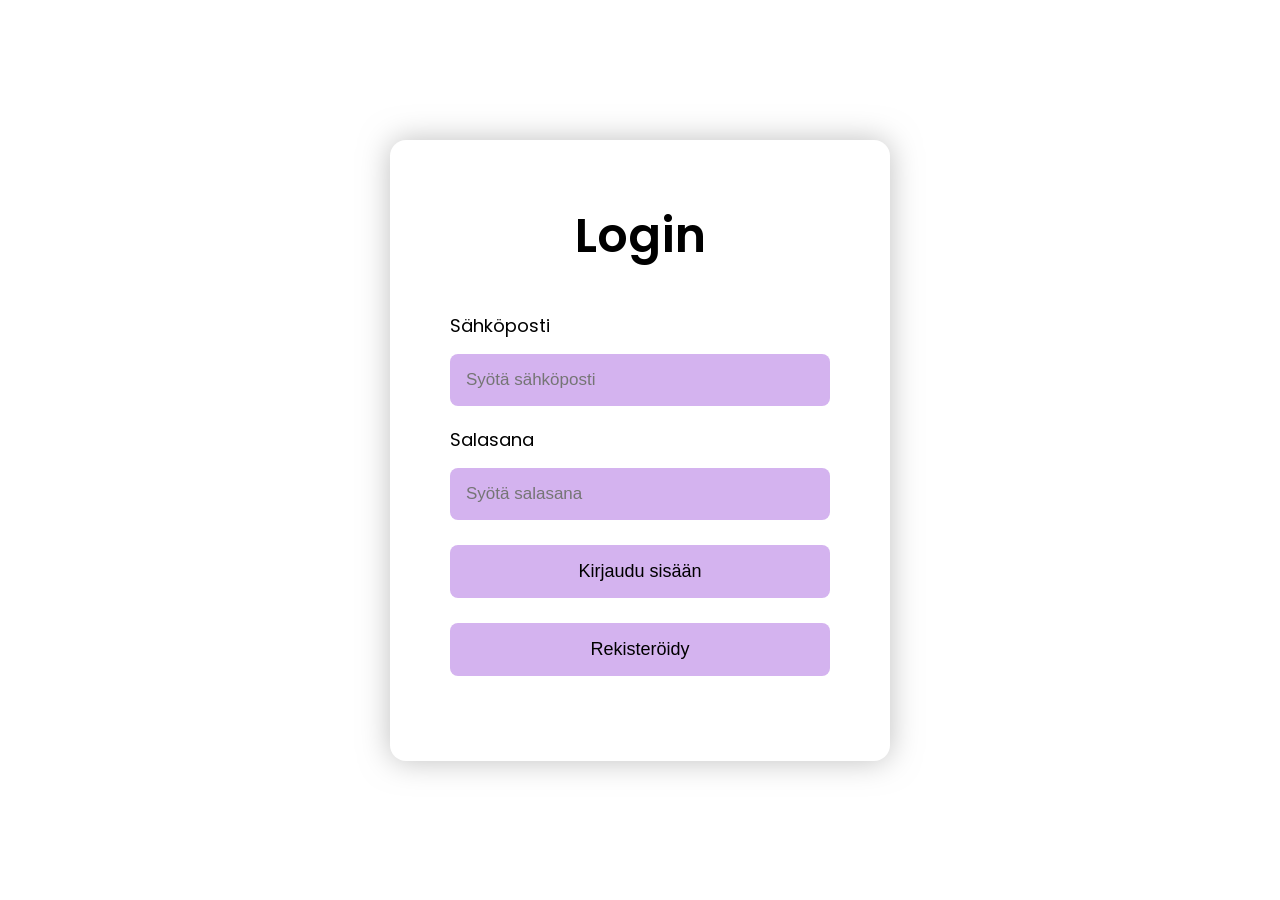
<file: index.html>
<!DOCTYPE html>
<html lang="fi">

<head>
    <meta charset="UTF-8">

    <title>Mediakirjasto</title>

    <link rel="stylesheet" href="style.css">

    <link rel="preconnect"
        href="https://fonts.googleapis.com">

    <link rel="preconnect"
        href="https://fonts.gstatic.com"
        crossorigin>

    <link href="https://fonts.googleapis.com/css2?family=Poppins:wght@300;400;600&display=swap"
        rel="stylesheet">
</head>

<body>

    <div class="container">

        <h1>Login</h1>

        <label>Sähköposti</label>

        <input
            type="email"
            id="email"
            placeholder="Syötä sähköposti">

        <label>Salasana</label>

        <input
            type="password"
            id="password"
            placeholder="Syötä salasana">

            <button onclick="login()">
                Kirjaudu sisään
            </button>

            <button onclick="window.location.href='Rekisteri.html'">
                Rekisteröidy
            </button>

        <p id="message"></p>

    </div>

    <script src="script.js"></script>

</body>

</html>
</file>
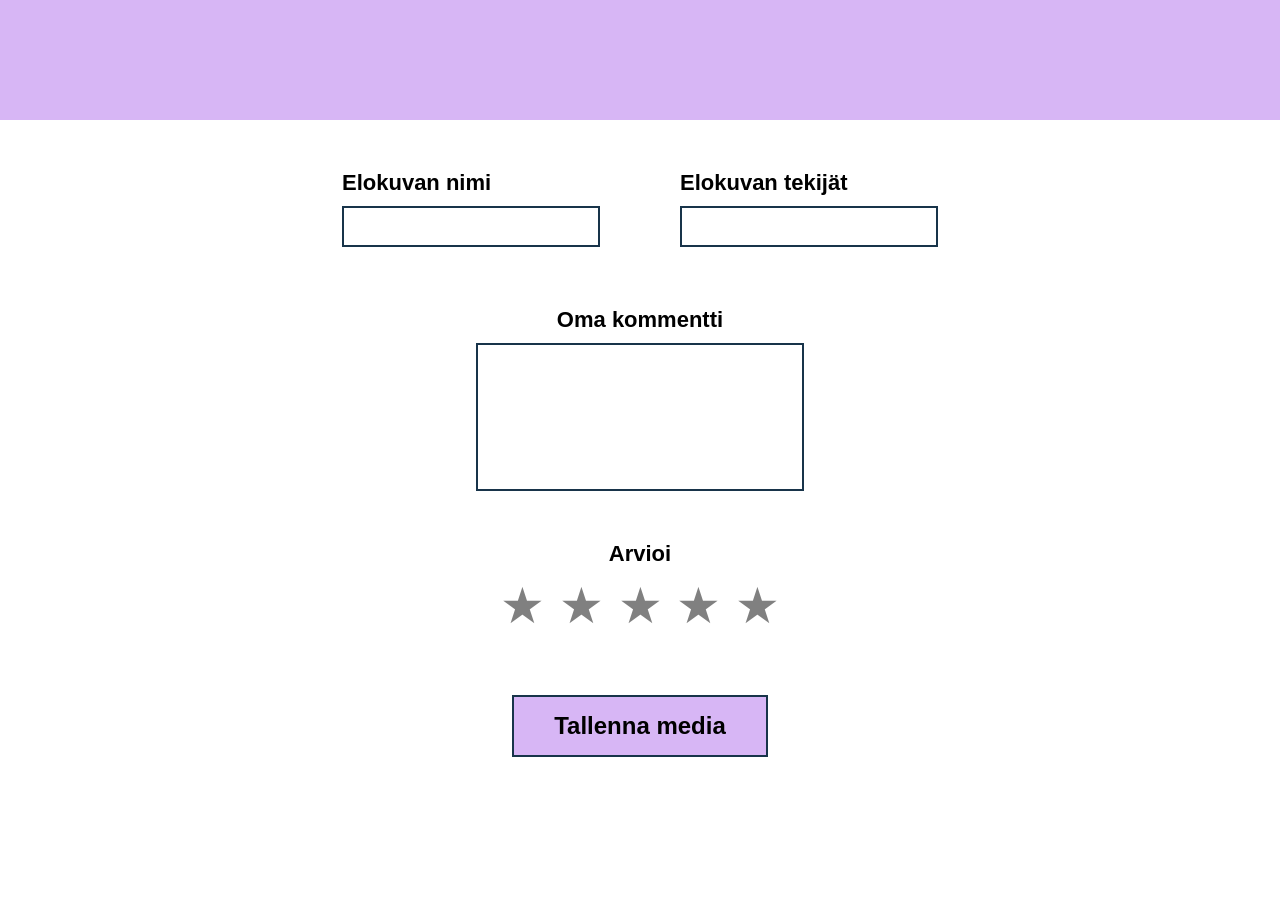
<file: elokuvat.html>
<!DOCTYPE html>
<html lang="fi">

<head>
  <meta charset="UTF-8">
  <meta name="viewport" content="width=device-width, initial-scale=1.0">
  <title>Elokuvat</title>
  <link rel="stylesheet" href="elokuvat.css">
</head>

<body>

  <div class="top-bar"></div>

  <div class="form-container">

    <div class="row">
      <div class="input-group">
        <label>Elokuvan nimi</label>
        <input type="text">
      </div>

      <div class="input-group">
        <label>Elokuvan tekijät</label>
        <input type="text">
      </div>
    </div>

    <div class="comment-group">
      <label>Oma kommentti</label>
      <textarea></textarea>
    </div>

    <div class="rating-group">
      <label>Arvioi</label>

      <div class="rating">
        <span class="star">★</span>
        <span class="star">★</span>
        <span class="star">★</span>
        <span class="star">★</span>
        <span class="star">★</span>
      </div>
    </div>

    <button>Tallenna media</button>

  </div>
  <script src="script.js"></script>

</body>
</html>
</file>
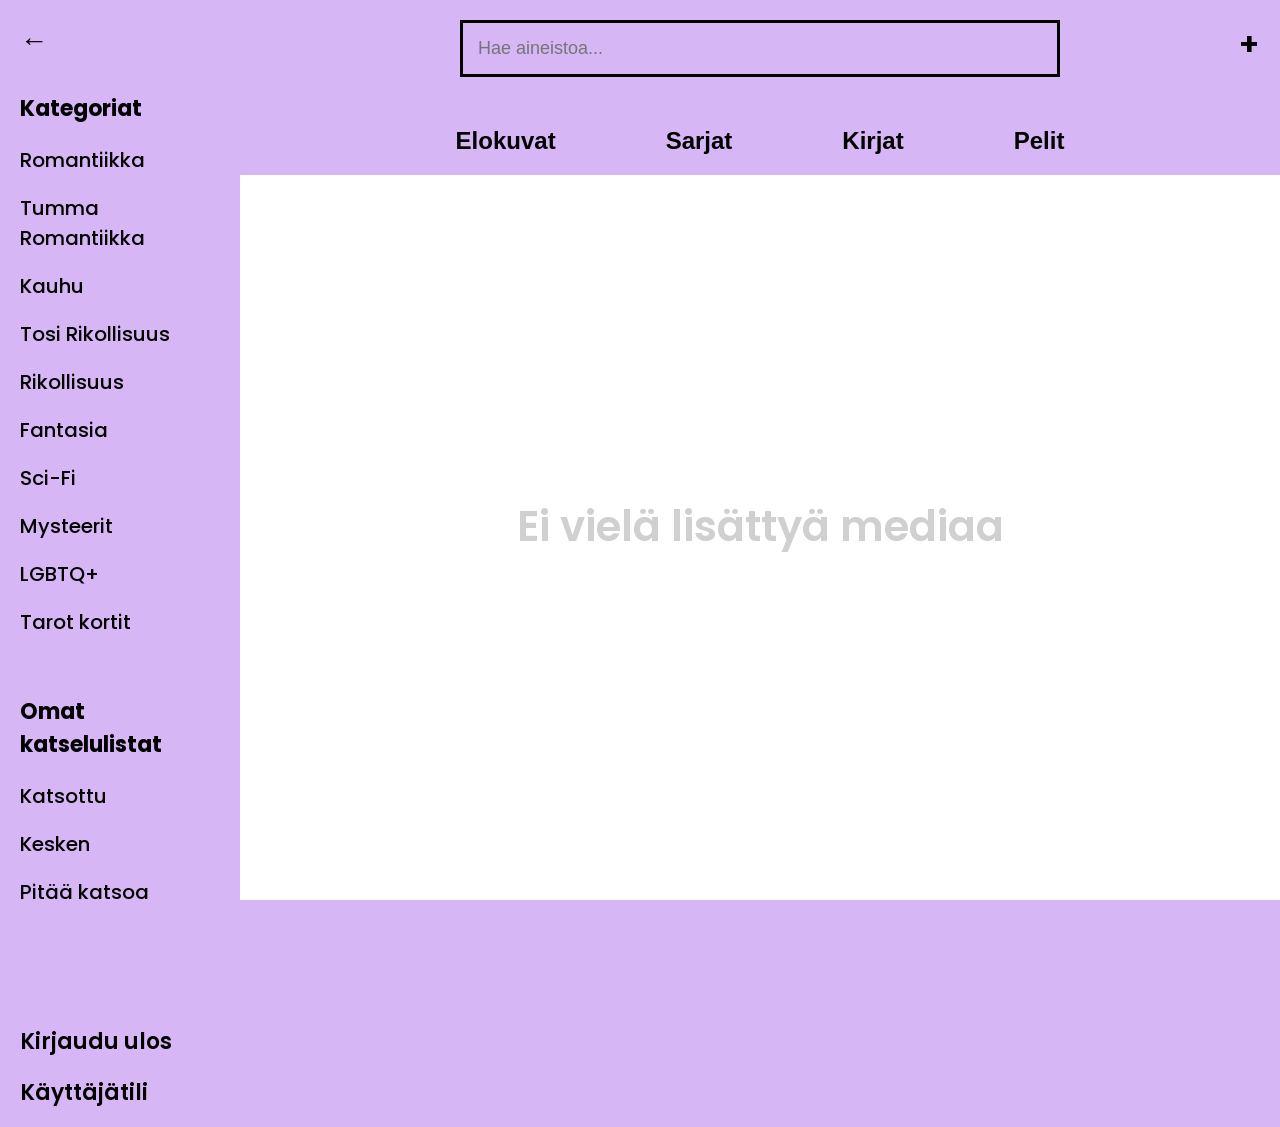
<file: etusivu.html>
<!DOCTYPE html>
<html lang="fi">

<head>

    <meta charset="UTF-8">

    <title>Etusivu</title>

    <link rel="stylesheet" href="etusivu.css">

    <link rel="preconnect" href="https://fonts.googleapis.com">

    <link rel="preconnect" href="https://fonts.gstatic.com" crossorigin>

    <link href="https://fonts.googleapis.com/css2?family=Poppins:wght@300;400;500;600&display=swap" rel="stylesheet">

</head>

<script src="script.js"></script>

<body>

    <div class="sidebar">

        <div class="back-button">
            ←
        </div>

        <h3>Kategoriat</h3>


        <ul>
            <li>Romantiikka</li>
            <li>Tumma Romantiikka</li>
            <li>Kauhu</li>
            <li>Tosi Rikollisuus</li>
            <li>Rikollisuus</li>
            <li>Fantasia</li>
            <li>Sci-Fi</li>
            <li>Mysteerit</li>
            <li>LGBTQ+</li>
            <li>Tarot kortit</li>

        </ul>

        <h3 class="section-title">
            Omat katselulistat
        </h3>


        <ul>

            <li>Katsottu</li>
            <li>Kesken</li>
            <li>Pitää katsoa</li>

        </ul>

        <div class="bottom-links">

            <button onclick="logout()">
            <p>Kirjaudu ulos</p>
            </button>
            <p>Käyttäjätili</p>
        </div>

    </div>

    <div class="main-content">

        <div class="plus-button" onclick="window.location.href='tili.html'">
            +
        </div>

        <div class="topbar">

            <input type="text" placeholder="Hae aineistoa...">
        </div>

        <div class="tabs">

            <button class="tab">
                Elokuvat
            </button>

            <button class="tab">
                Sarjat
            </button>

            <button class="tab">
                Kirjat
            </button>

            <button class="tab">
                Pelit
            </button>

        </div>

        <div class="content-box">

            <h1>Ei vielä lisättyä mediaa</h1>

        </div>

    </div>

</body>

</html>

<script src="etusivu.js"></script>
</file>
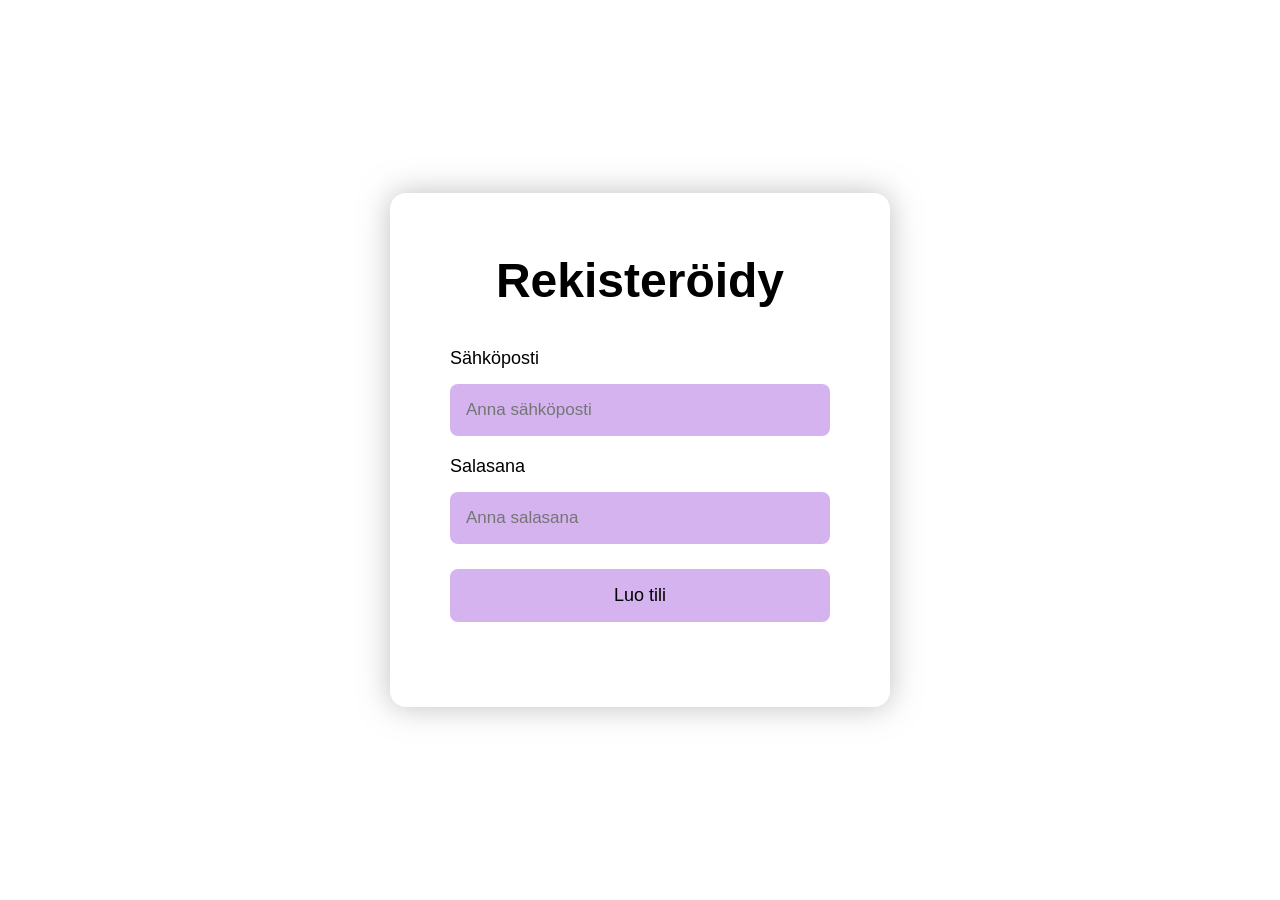
<file: Rekisteri.html>
<!DOCTYPE html>
<html lang="fi">

<head>

    <meta charset="UTF-8">

    <title>Rekisteröidy</title>

    <link rel="stylesheet"
    href="style.css">

</head>

<body>

    <div class="container">

        <h1>Rekisteröidy</h1>

        <label>Sähköposti</label>

        <input
            type="email"
            id="email"
            placeholder="Anna sähköposti">

        <label>Salasana</label>

        <input
            type="password"
            id="password"
            placeholder="Anna salasana">

        <button onclick="register()">
            Luo tili
        </button>

        <p id="message"></p>

    </div>

    <script src="script.js"></script>

</body>

</html>
</file>
<file: style.css>
* {
    margin: 0;
    padding: 0;
    box-sizing: border-box;
}

body {

    font-family: "Poppins", sans-serif;

    background: #ffffff;

    display: flex;

    justify-content: center;

    align-items: center;

    height: 100vh;
}

.container {

    width: 500px;

    background: white;

    padding: 60px;

    border-radius: 16px;

    box-shadow:
        0 0 30px rgba(128, 128, 128, 0.5);
}

h1 {

    text-align: center;

    color: black;

    margin-bottom: 40px;

    font-size: 48px;

    font-weight: 600;
}

label {

    color: black;

    display: block;

    margin-bottom: 10px;

    margin-top: 20px;

    font-size: 18px;
}

input {

    width: 100%;

    padding: 16px;

    border: none;

    border-radius: 8px;

    background: #d4b3ef;

    color: black;

    font-size: 17px;

    margin-top: 5px;
}

input:focus {

    outline: none;

    border: 2px solid #d4b3ef;
}

button {

    width: 100%;

    padding: 16px;

    margin-top: 25px;

    border: none;

    border-radius: 8px;

    background: #d4b3ef;

    color: black;

    font-size: 18px;

    font-weight: 500;

    cursor: pointer;

    transition: 0.2s ease;
}

button:hover {

    background: #d4b3ef;

    transform: translateY(-2px);
}

#message {

    text-align: center;

    margin-top: 25px;

    color: black;

    font-size: 16px;
}
</file>
<file: elokuvat.css>
body {
    margin: 0;
    font-family: Arial, sans-serif;
    background-color: white;
  }
  
  .top-bar {
    height: 120px;
    background-color: #d7b6f5;
  }
  
  .form-container {
    width: 100%;
    display: flex;
    flex-direction: column;
    align-items: center;
    margin-top: 50px;
  }
  .row {
    display: flex;
    justify-content: center;
    gap: 80px;
    margin-bottom: 60px;
  }
  
  .input-group {
    display: flex;
    flex-direction: column;
  }
  
  label {
    font-weight: bold;
    margin-bottom: 10px;
    font-size: 22px;
  }
  
  input {
    width: 250px;
    height: 35px;
    border: 2px solid #18344a;
    background: transparent;
  }
  
  .comment-group {
    margin-bottom: 50px;
    display: flex;
    flex-direction: column;
    align-items: center;
  }
  
  textarea {
    width: 320px;
    height: 140px;
    border: 2px solid #18344a;
    background: transparent;
    resize: none;
  }
  
  .rating-group {
    margin-bottom: 60px;
    display: flex;
    flex-direction: column;
    align-items: center;
  }
  
  .stars {
    font-size: 50px;
    letter-spacing: 5px;
  }
  
  button {
    background-color: #d7b6f5;
    border: 2px solid #18344a;
    padding: 15px 40px;
    font-size: 24px;
    font-weight: bold;
    cursor: pointer;
    display: block;
    margin: 0 auto;
  }

  .rating {
    font-size: 50px;
    cursor: pointer;
  }
  
  .star {
    font-size: 50px;
    cursor: pointer;
    color: gray;
  }
  
  .star.active {
    color: gold;
  }
</file>
<file: etusivu.css>
* {
     margin: 0;
     padding: 0;
     box-sizing: border-box;
 }
 
 body {
     font-family: "Poppins", sans-serif;
     display: flex;
     background: #d7b6f5;
     height: 100vh;
 }
 /* SIDEBAR */
 
 .sidebar {
     width: 240px;
     background: #d7b6f5;
     padding: 20px;
     display: flex;
     flex-direction: column;
     justify-content: space-between;
     transition: transform 0.35s cubic-bezier(.2, .9, .2, 1), opacity 0.25s ease;
 }
 
 .back-button {
     font-size: 28px;
     cursor: pointer;
     margin-bottom: 30px;
 }
 
 .return-button {
     font-size: 28px;
     cursor: pointer;
     margin-bottom: 30px;
     position: absolute;
     top: 20px;
     left: 20px;
 }
 /* Hidden state for the sidebar (moved left) */
 
 .sidebar--hidden {
     transform: translateX(-100%);
     opacity: 0;
     pointer-events: none;
 }
 
 .sidebar h3 {
     margin-bottom: 20px;
     font-size: 22px;
 }
 
 .sidebar ul {
     list-style: none;
 }
 
 .sidebar li {
     margin-bottom: 18px;
     font-size: 20px;
     cursor: pointer;
     font-weight: 500;
 }
 
 .active-btn {
     border: 3px solid black;
     background: transparent;
     padding: 10px;
     font-size: 20px;
     font-weight: 600;
     margin-bottom: 18px;
     cursor: pointer;
 }
 
 .section-title {
     margin-top: 40px;
 }
 
 .bottom-links {
     margin-top: 100px;
 }
 
 .bottom-links p {
     margin-bottom: 18px;
     font-size: 22px;
     font-weight: 600;
     cursor: pointer;
 }
 /* MAIN */
 
 .main-content {
     flex: 1;
     padding: 20px 40px;
     /* TOP  RIGHT/BOTTOM  LEFT */
     background: linear-gradient(to bottom, #d7b6f5 175px, /* top */
     #ffffff 20px calc(100% - 20px), /* middle */
     #ffffff calc(100% - 20px) 100%/* bottom */
     );
     /* draw a white right accent only below the purple top area using a pseudo-element */
     position: relative;
     /* right side color */
     min-height: 100vh;
 }
 
 .main-content--full {
     margin-left: -240px;
 }
 /* SEARCH */
 
 .topbar {
     display: flex;
     justify-content: center;
     align-items: center;
     margin-bottom: 40px;
 }
 
 .topbar input {
     width: 600px;
     padding: 15px;
     border: 3px solid black;
     background: #d7b6f5;
     font-size: 18px;
     font-weight: 500;
 }
 
 .search-btn {
     padding: 14px 20px;
     border: 3px solid black;
     border-left: none;
     background: #d7b6f5;
     cursor: pointer;
     font-size: 22px;
 }
 /* TABS */
 
 .tabs {
     display: flex;
     justify-content: center;
     gap: 70px;
     margin-bottom: 10px;
 }
 
 .tab {
     background: transparent;
     border: none;
     font-size: 24px;
     font-weight: 600;
     cursor: pointer;
     padding: 10px 20px;
 }
 
 .active-tab {
     border: 3px solid black;
 }
 /* CONTENT */
 
 .content-box {
     background: #ffffff;
     height: 78vh;
     display: flex;
     justify-content: center;
     align-items: center;
 }
 
 .content-box h1 {
     color: #d0d0d0;
     font-size: 42px;
     font-weight: 600;
 }
 /* White right stripe that starts below the purple header (175px) so header appears full-width */
 
 .main-content::after {
     content: "";
     position: absolute;
     top: 175px;
     /* matches the purple top band height in the gradient */
     right: 0;
     width: 40px;
     /* same visual width as the previous border-right */
     bottom: 0;
     background: #ffffff;
     pointer-events: none;
 }
 
 .bottom-links button {
     background: transparent;
     border: none;
     padding: 0;
     margin: 0;
     color: black;
     font-size: 22px;
     font-weight: 600;
     font-family: "Poppins", sans-serif;
     cursor: pointer;
     text-align: left;
 }
 
 .plus-button {
     position: absolute;
     top: 20px;
     right: 20px;
     font-size: 32px;
     cursor: pointer;
     font-weight: 600;
     background: transparent;
     z-index: 10;
 }
</file>
